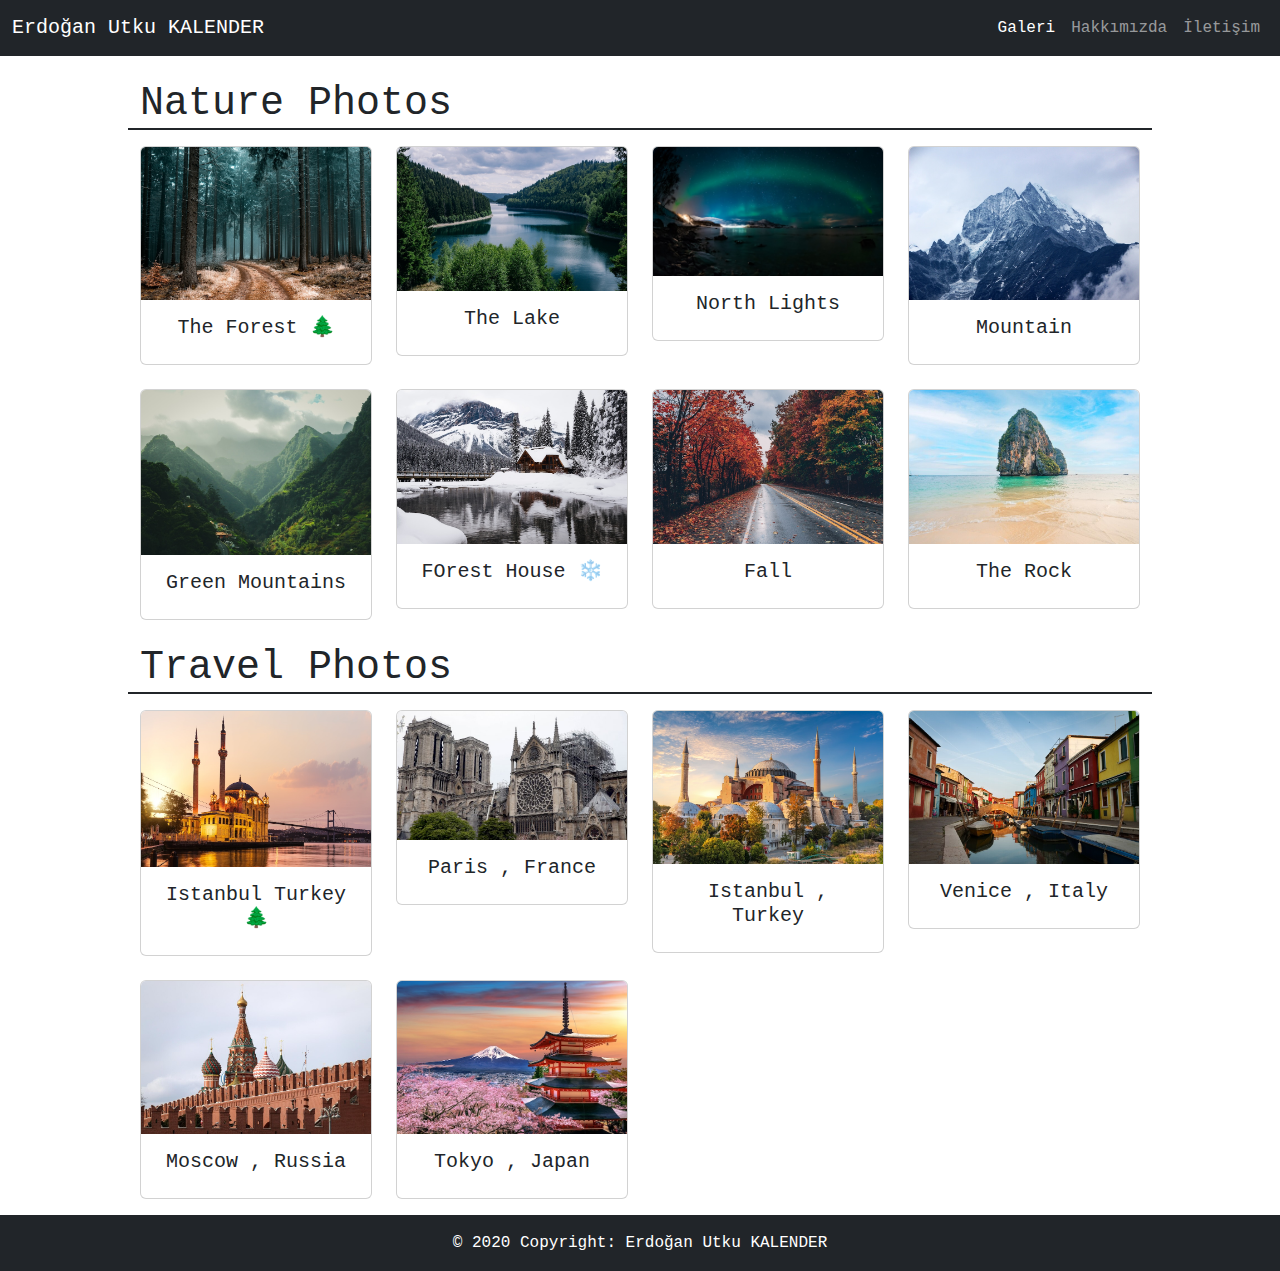
<file: galeri.html>
<!DOCTYPE html>
<html lang="tr">

<head>
    <meta name="viewport">
    <meta charset="utf-8">
    <title>Galeri</title>
    <link href="css/bootstrap.css" rel="stylesheet">
    <link href="css/style.css" rel="stylesheet">
    <script src="js/bootstrap.js"></script>
    <script src="js/bootstrap.bundle.js"></script>
</head>

<body class="">

    <!--  Navbar    -->
    <nav class="navbar navbar-dark navbar-expand-lg bg-dark">
        <div class="container-fluid">
            <a class="navbar-brand" href="index.html">Erdoğan Utku KALENDER</a>
            <div class="float-end" id="navbarNavAltMarkup">
                <div class="navbar-nav">
                    <a class="nav-link active" href="galeri.html">Galeri</a>
                    <a class="nav-link" href="hakkimizda.html">Hakkımızda</a>
                    <a class="nav-link" href="iletisim.html">İletişim</a>
                </div>
            </div>
        </div>
    </nav>


    <!-- Nature Photos  -->
    <div class="container-fluid mt-4  align-center">
        <div class="row">
            <h1 class="h1 border-bottom border-2 mb-3 border-dark">Nature Photos</h1>
            <div class="col-3">
                <div class="card">
                    <img src="img/galeri-1.jpg" class="card-img-top" alt="...">
                    <div class="card-body text-center">
                        <h5>The Forest 🌲</h5>
                    </div>
                </div>
            </div>
            <!-- Card  2 -->
            <div class="col-3">
                <div class="card">
                    <img src="img/galeri-2.jpg" class="card-img-top" alt="...">
                    <div class="card-body text-center">
                        <h5>The Lake</h5>
                    </div>
                </div>
            </div>
            <!-- Card  3 -->
            <div class="col-3">
                <div class="card">
                    <img src="img/galeri-3.jpg" class="card-img-top" alt="...">
                    <div class="card-body text-center">
                        <h5>North Lights</h5>
                    </div>
                </div>
            </div>
            <div class="col-3">
                <div class="card">
                    <img src="img/galeri-9.jpg" class="card-img-top" alt="...">
                    <div class="card-body text-center">
                        <h5>Mountain</h5>
                    </div>
                </div>
            </div>
        </div>
        <div class="mt-4"></div>
        <div class="row">
            <div class="col-3">
                <div class="card">
                    <img src="img/galeri-5.jpg" class="card-img-top" alt="...">
                    <div class="card-body text-center">
                        <h5>Green Mountains</h5>
                    </div>
                </div>
            </div>
            <!-- Card  2 -->
            <div class="col-3">
                <div class="card">
                    <img src="img/galeri-6.jpg" class="card-img-top" alt="...">
                    <div class="card-body text-center">
                        <h5>FOrest House ❄️</h5>
                    </div>
                </div>
            </div>
            <!-- Card  3 -->
            <div class="col-3">
                <div class="card">
                    <img src="img/galeri-10.jpg" class="card-img-top" alt="...">
                    <div class="card-body text-center">
                        <h5>Fall</h5>
                    </div>
                </div>
            </div>
            <div class="col-3">
                <div class="card">
                    <img src="img/galeri-11.jpg" class="card-img-top" alt="...">
                    <div class="card-body text-center">
                        <h5>The Rock</h5>
                    </div>
                </div>
            </div>
        </div>
    </div>

    <!-- Travel Photos  -->
    <div class="container-fluid mt-4  align-center">
        <div class="row">
            <h1 class="h1 border-bottom border-2 mb-3 border-dark">Travel Photos</h1>
            <div class="col-3">
                <div class="card">
                    <img src="img/galeri-4.jpg" class="card-img-top" alt="...">
                    <div class="card-body text-center">
                        <h5>Istanbul Turkey 🌲</h5>
                    </div>
                </div>
            </div>
            <!-- Card  2 -->
            <div class="col-3">
                <div class="card">
                    <img src="img/galeri-13.jpeg" class="card-img-top" alt="...">
                    <div class="card-body text-center">
                        <h5>Paris , France</h5>
                    </div>
                </div>
            </div>
            <!-- Card  3 -->
            <div class="col-3">
                <div class="card">
                    <img src="img/galeri-8.jpg" class="card-img-top" alt="...">
                    <div class="card-body text-center">
                        <h5>Istanbul , Turkey</h5>
                    </div>
                </div>
            </div>
            <div class="col-3">
                <div class="card">
                    <img src="img/galeri-12.jpg" class="card-img-top" alt="...">
                    <div class="card-body text-center">
                        <h5>Venice , Italy</h5>
                    </div>
                </div>
            </div>
        </div>
        <div class="mt-4"></div>
        <div class="row">
            <div class="col-3">
                <div class="card">
                    <img src="img/galeri-14.jpg" class="card-img-top" alt="...">
                    <div class="card-body text-center">
                        <h5>Moscow , Russia</h5>
                    </div>
                </div>
            </div>
            <!-- Card  2 -->
            <div class="col-3">
                <div class="card">
                    <img src="img/card-2.jpg" class="card-img-top" alt="...">
                    <div class="card-body text-center">
                        <h5>Tokyo , Japan</h5>
                    </div>
                </div>
            </div>
            <!-- Card  3 -->
        </div>
        <div class="mb-3"></div>
    </div>

    <!-- Footer -->

    <footer class="page-footer font-small blue bg-dark">
        <div class="footer-copyright text-white text-center py-3">© 2020 Copyright:
            <a href="*" class="no-link text-white"> Erdoğan Utku KALENDER</a>
        </div>
    </footer>



</body>

</html>
</file>
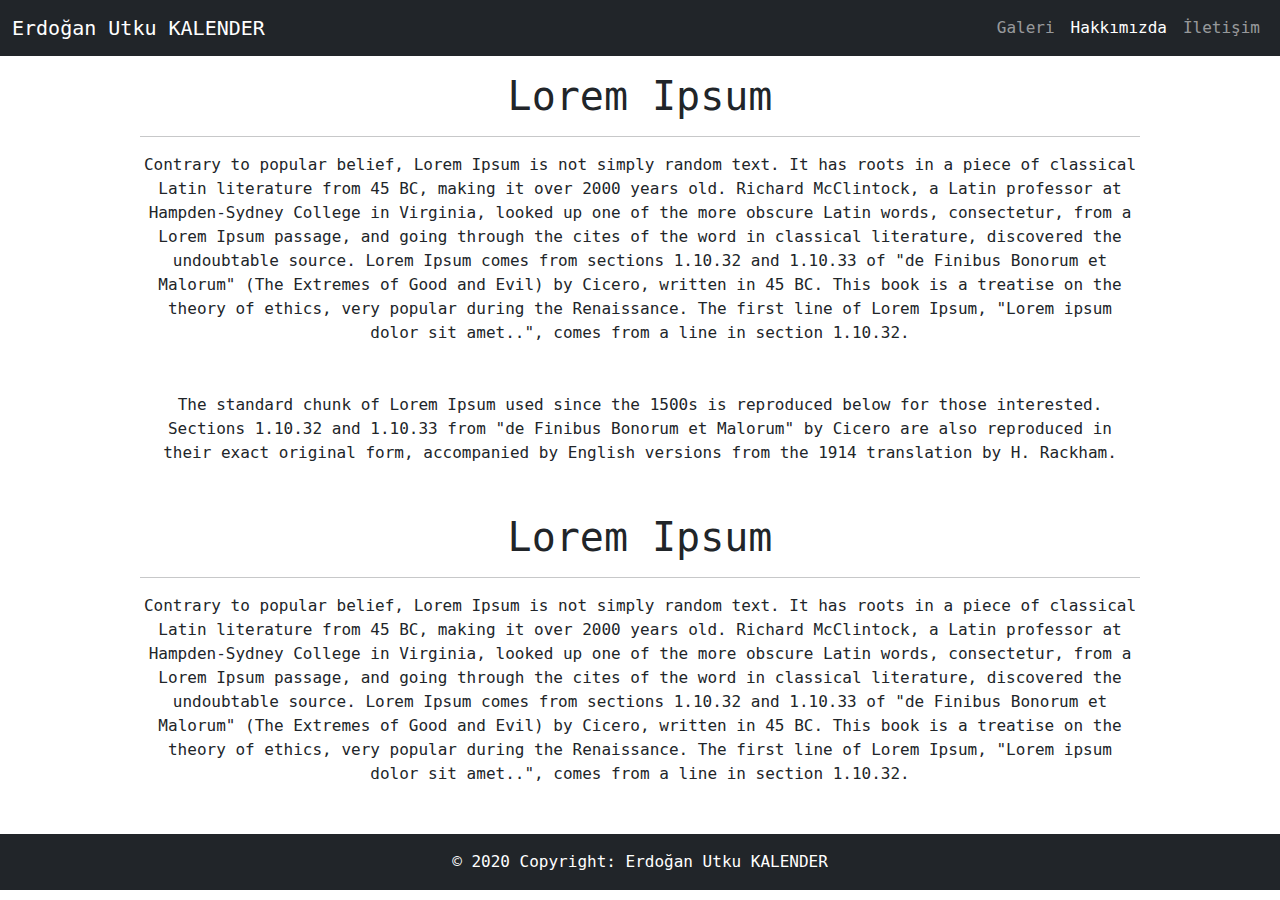
<file: hakkimizda.html>
<!DOCTYPE html>
<html lang="tr">

<head>
    <meta name="viewport">
    <meta charset="utf-8">
    <title>Hakkımızda</title>
    <link href="css/bootstrap.css" rel="stylesheet">
    <link href="css/style.css" rel="stylesheet">
    <script src="js/bootstrap.js"></script>
    <script src="js/bootstrap.bundle.js"></script>
</head>

<body class="">

    <!--  Navbar    -->
    <nav class="navbar navbar-dark navbar-expand-lg bg-dark">
        <div class="container-fluid">
            <a class="navbar-brand" href="index.html">Erdoğan Utku KALENDER</a>
            <div class="float-end" id="navbarNavAltMarkup">
                <div class="navbar-nav">
                    <a class="nav-link" href="galeri.html">Galeri</a>
                    <a class="nav-link active" href="hakkimizda.html">Hakkımızda</a>
                    <a class="nav-link" href="iletisim.html">İletişim</a>
                </div>
            </div>
        </div>
    </nav>
    <!--  Slider    -->

    <!-- Content -->
    <div class="container-fluid text-center mt-3 align-center">
        <h1 class="h1">Lorem Ipsum</h1>
        <hr>
        <p>
            Contrary to popular belief, Lorem Ipsum is not simply random text. It has roots in a piece of classical Latin literature from 45 BC, making it over 2000 years old. Richard McClintock, a Latin professor at Hampden-Sydney College in Virginia, looked up
            one of the more obscure Latin words, consectetur, from a Lorem Ipsum passage, and going through the cites of the word in classical literature, discovered the undoubtable source. Lorem Ipsum comes from sections 1.10.32 and 1.10.33 of "de Finibus
            Bonorum et Malorum" (The Extremes of Good and Evil) by Cicero, written in 45 BC. This book is a treatise on the theory of ethics, very popular during the Renaissance. The first line of Lorem Ipsum, "Lorem ipsum dolor sit amet..", comes from
            a line in section 1.10.32.
        </p>
        <div class="mt-5"></div>
        <p class="mt-3">
            The standard chunk of Lorem Ipsum used since the 1500s is reproduced below for those interested. Sections 1.10.32 and 1.10.33 from "de Finibus Bonorum et Malorum" by Cicero are also reproduced in their exact original form, accompanied by English versions
            from the 1914 translation by H. Rackham.
        </p>
        <div class="mt-5"></div>

        <h1 class="h1">Lorem Ipsum</h1>
        <hr>
        <p>
            Contrary to popular belief, Lorem Ipsum is not simply random text. It has roots in a piece of classical Latin literature from 45 BC, making it over 2000 years old. Richard McClintock, a Latin professor at Hampden-Sydney College in Virginia, looked up
            one of the more obscure Latin words, consectetur, from a Lorem Ipsum passage, and going through the cites of the word in classical literature, discovered the undoubtable source. Lorem Ipsum comes from sections 1.10.32 and 1.10.33 of "de Finibus
            Bonorum et Malorum" (The Extremes of Good and Evil) by Cicero, written in 45 BC. This book is a treatise on the theory of ethics, very popular during the Renaissance. The first line of Lorem Ipsum, "Lorem ipsum dolor sit amet..", comes from
            a line in section 1.10.32.
        </p>
        <div class="mt-5"></div>
    </div>

    <!--  Photos  -->



    <!-- Footer -->

    <footer class="page-footer font-small blue bg-dark">
        <div class="footer-copyright text-white text-center py-3">© 2020 Copyright:
            <a href="*" class="no-link text-white"> Erdoğan Utku KALENDER</a>
        </div>
    </footer>



</body>

</html>
</file>
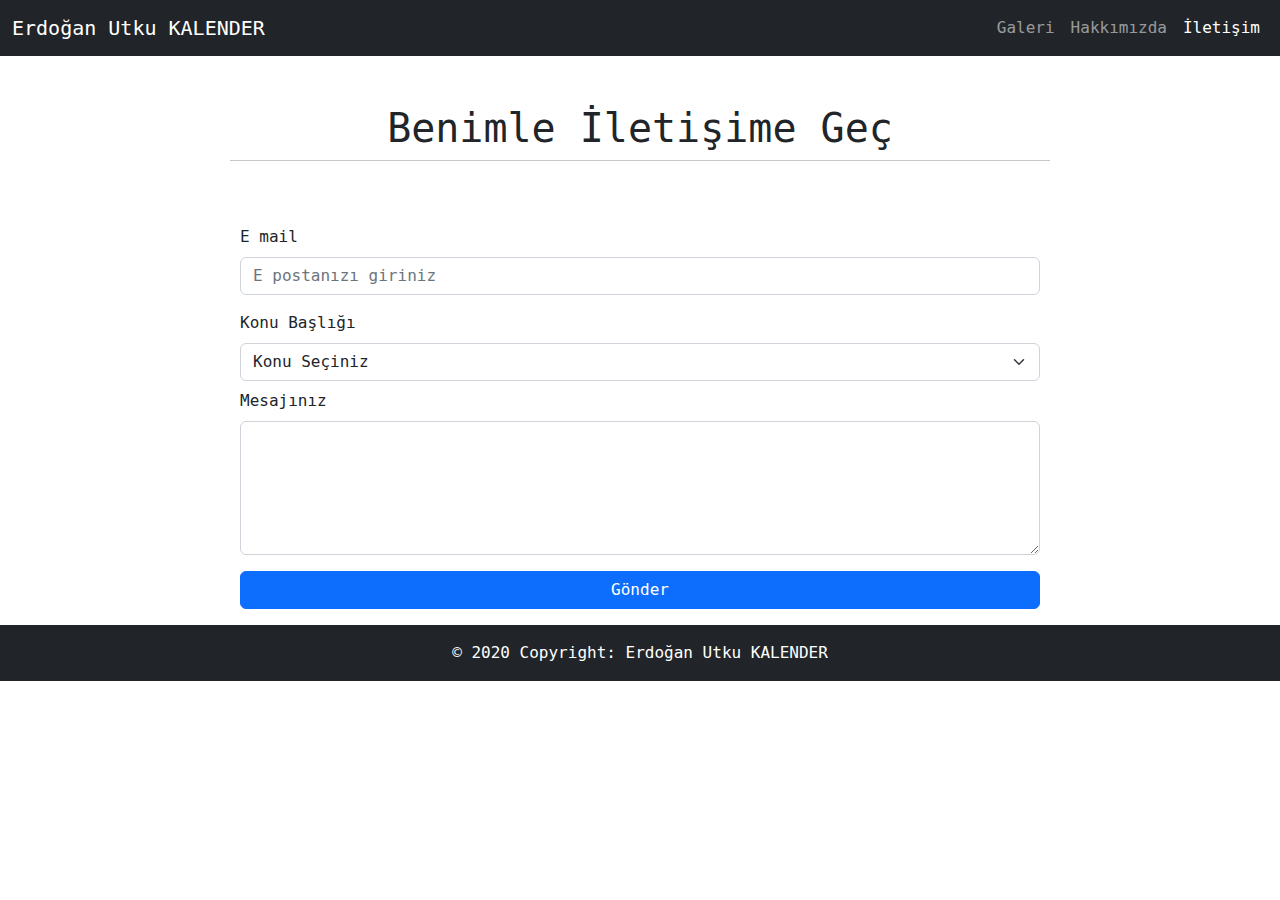
<file: iletisim.html>
<!DOCTYPE html>
<html lang="tr">

<head>
    <meta name="viewport">
    <meta charset="utf-8">
    <title>İletişim</title>
    <link href="css/bootstrap.css" rel="stylesheet">
    <link href="css/style.css" rel="stylesheet">
    <script src="js/bootstrap.js"></script>
    <script src="js/bootstrap.bundle.js"></script>
    <script>
        $("#onayla").click(function() {
            $("#text1").text('Onaylandı');
        });
    </script>
</head>

<body class="">

    <!--  Navbar    -->
    <nav class="navbar navbar-dark navbar-expand-lg bg-dark">
        <div class="container-fluid">
            <a class="navbar-brand" href="index.html">Erdoğan Utku KALENDER</a>
            <div class="float-end" id="navbarNavAltMarkup">
                <div class="navbar-nav">
                    <a class="nav-link" href="galeri.html">Galeri</a>
                    <a class="nav-link " href="hakkimizda.html">Hakkımızda</a>
                    <a class="nav-link active" href="iletisim.html">İletişim</a>
                </div>
            </div>
        </div>
    </nav>
    <!--  Slider    -->

    <div class="container-fluid align-center text-center mt-5">
        <div class="row">
            <h1>Benimle İletişime Geç</h1>
            <hr class="align-center">
        </div>
    </div>
    <!-- Content -->
    <div class="container-fluid text-center mt-5 align-center">
        <form class="align-center-form mt-3">
            <div class="mb-">
                <label for="exampleFormControlInput1" class="form-label float-start">E mail</label>
                <input type="email" class="form-control" id="exampleFormControlInput1" placeholder="E postanızı giriniz">
            </div>
            <label for="exampleFormControlInput1" class="form-label mt-3 float-start">Konu Başlığı</label>
            <select class="form-select mt-3" aria-label="Default select example">
                <option selected>Konu Seçiniz</option>
                <option value="1">Fotoğraf Çekimi</option>
                <option value="2">Ekipman</option>
                <option value="3">Eğitim</option>
                <option value="3">Diğer</option>
                </select>
            <div class="mb-3">
                <label for="exampleFormControlTextarea1" class="form-label mt-2 float-start">Mesajınız</label>
                <textarea class="form-control" id="exampleFormControlTextarea1" rows="5"></textarea>
            </div>
            <button type="button" class="btn btn-primary w-100" data-bs-toggle="modal" data-bs-target="#exampleModal">Gönder</button>
        </form>

        <!-- Modal -->
        <div class="modal fade" id="exampleModal" tabindex="-1" aria-labelledby="exampleModalLabel" aria-hidden="true">
            <div class="modal-dialog">
                <div class="modal-content">
                    <div class="modal-header">
                        <h5 class="modal-title" id="exampleModalLabel">Modal title</h5>
                        <button type="button" class="btn-close" data-bs-dismiss="modal" aria-label="Close"></button>
                    </div>
                    <div class="modal-body">
                        <p id="text1">Onaylıyor musunuz ?</p>
                    </div>
                    <div class="modal-footer">
                        <button type="button" class="btn btn-secondary" data-bs-dismiss="modal">Kapat</button>
                        <button type="button" id="onayla" class="btn btn-primary">Onayla</button>
                    </div>
                </div>
            </div>
        </div>
    </div>

    <!-- Footer -->

    <footer class="font-small blue bg-dark">
        <div class="footer-copyright text-white text-center py-3 mt-3">© 2020 Copyright:
            <a href="*" class="no-link text-white"> Erdoğan Utku KALENDER</a>
        </div>
    </footer>



</body>

</html>
</file>
<file: css/style.css>
body {
    font-family: 'Roboto Mono', monospace;
}

.slider-image {
    height: 550px;
}

.align-center {
    align-items: center;
    width: 80%;
    margin-left: 10% !important;
    margin-right: 10% !important;
}

.align-center-form {
    align-items: center;
    width: 80%;
    margin-left: 10% !important;
    margin-right: 10% !important;
}

.no-link {
    text-decoration: none;
}

.card-image-galeri {
    height: 190px;
}
</file>
